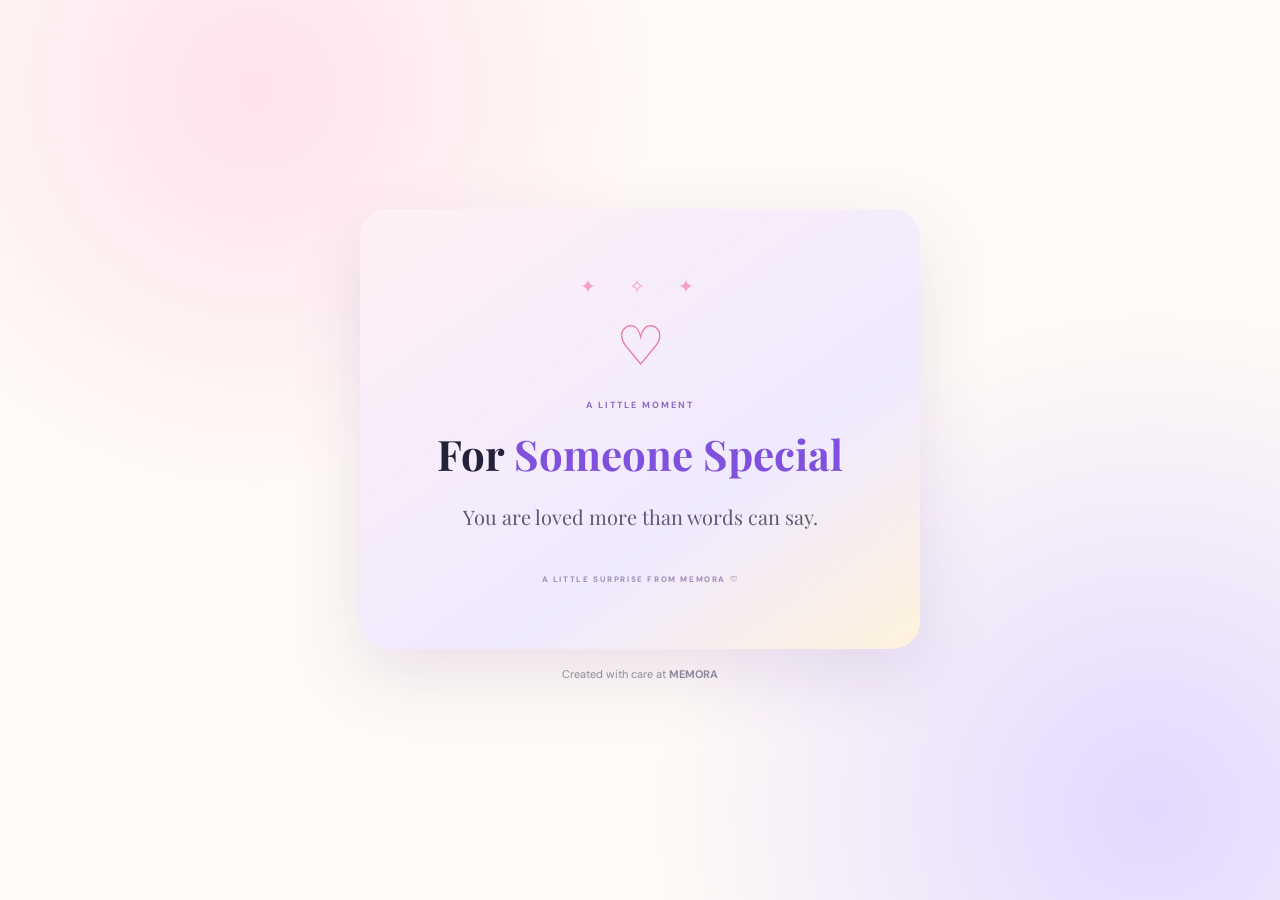
<file: memory.html>
<!DOCTYPE html>
<html lang="en">
<head>
  <meta charset="UTF-8"><meta name="viewport" content="width=device-width, initial-scale=1.0">
  <meta name="theme-color" content="#6c45e8"><title>A memory made for you — MEMORA</title>
  <link rel="stylesheet" href="style.css">
</head>
<body class="memory-page">
  <main class="shared-wrap">
    <div class="shared-card">
      <div class="preview-confetti">✦　✧　✦</div>
      <div class="shared-heart">♡</div>
      <p class="preview-kicker" id="sharedOccasion">A LITTLE MOMENT</p>
      <h1>For <span id="sharedName">Someone Special</span></h1>
      <p class="shared-message" id="sharedMessage">You are loved more than words can say.</p>
      <div class="preview-sign">A LITTLE SURPRISE FROM MEMORA ♡</div>
    </div>
    <p class="shared-footer">Created with care at <b>MEMORA</b></p>
  </main>
  <script>
    const q = new URLSearchParams(location.search);
    const safe = (id, value) => document.getElementById(id).textContent = value;
    safe("sharedName", q.get("to") || "Someone Special");
    safe("sharedOccasion", (q.get("occasion") || "A LITTLE MOMENT").toUpperCase());
    safe("sharedMessage", q.get("message") || "You are loved more than words can say.");
  </script>
</body>
</html>
</file>
<file: style.css>
@import url('https://fonts.googleapis.com/css2?family=DM+Sans:wght@400;500;600;700&family=Playfair+Display:wght@600;700;800&display=swap');
:root{--purple:#7048e8;--pink:#ff6fae;--orange:#ffb45e;--ink:#24213a;--muted:#77748b;--cream:#fffaf5}
*{box-sizing:border-box}html{scroll-behavior:smooth}body{margin:0;background:#fff;color:var(--ink);font-family:'DM Sans',sans-serif}a{text-decoration:none;color:inherit}.topbar{height:76px;padding:0 7%;display:flex;align-items:center;justify-content:space-between;background:#fff;position:sticky;top:0;z-index:5;border-bottom:1px solid #f1edf8}.brand{font-weight:800;letter-spacing:1.8px;font-size:19px;display:flex;align-items:center;gap:9px}.brand-mark{width:32px;height:32px;border-radius:11px;background:linear-gradient(135deg,var(--purple),var(--pink));color:white;display:grid;place-items:center;font-family:Georgia;font-size:21px}.dot{color:var(--pink)}.nav-cta{font-size:13px;font-weight:700;color:var(--purple)}.nav-cta span{font-size:18px;margin-left:5px}.hero{padding:75px 9% 95px;display:grid;grid-template-columns:1.05fr .95fr;align-items:center;gap:50px;background:radial-gradient(circle at 85% 15%,#f5eaff 0,transparent 30%),linear-gradient(120deg,#fffaf6,#fff 65%)}.eyebrow{font-size:10px;letter-spacing:2px;font-weight:800;color:var(--purple)}h1,h2,h3,p{margin-top:0}.hero h1{font:800 clamp(42px,5.2vw,66px)/1.08 'Playfair Display',serif;letter-spacing:-1.5px;margin:18px 0}.hero h1 span,.section-heading h2 span,.price-strip h2 span{color:var(--purple)}.hero-copy>p{font-size:16px;line-height:1.8;color:var(--muted);max-width:470px;margin-bottom:27px}.primary-btn{display:inline-flex;align-items:center;justify-content:center;gap:20px;border:0;border-radius:14px;padding:15px 22px;background:linear-gradient(110deg,var(--purple),#9864ef);color:#fff;font-weight:700;font-size:14px;box-shadow:0 10px 24px #7048e833;cursor:pointer}.primary-btn span{font-size:19px}.trust{margin-top:20px;color:var(--muted);font-size:12px}.trust span{color:var(--pink);font-size:18px;vertical-align:middle;margin-right:6px}.hero-art{min-height:390px;display:grid;place-items:center;position:relative}.memory-card{width:min(320px,85%);background:white;border-radius:22px;padding:19px;box-shadow:0 25px 65px #5b3b9c26;transform:rotate(4deg);border:1px solid #f1eafa}.card-top,.card-footer{display:flex;justify-content:space-between;font-size:9px;letter-spacing:1.5px;color:#a09aaa;font-weight:700}.photo-placeholder{height:190px;border-radius:15px;margin:17px 0;background:linear-gradient(135deg,#ffcfdb,#d7c8ff 55%,#ffe0ae);display:grid;place-content:center;text-align:center;color:#fff}.photo-placeholder span{font-size:45px}.photo-placeholder small{font-size:8px;letter-spacing:1.5px}.card-note{font:700 25px/1.25 'Playfair Display',serif;text-align:center;margin:15px 0 19px}.card-note em{color:var(--pink)}.card-footer{justify-content:center}.spark{position:absolute;color:var(--pink);font-size:38px}.s1{top:35px;right:13%}.s2{bottom:40px;left:10%;color:var(--orange)}.bubble{position:absolute;background:white;padding:12px 16px;border-radius:13px;box-shadow:0 8px 30px #34205b18;font-size:11px;font-weight:700}.bubble-one{top:65px;left:0;transform:rotate(-5deg)}.bubble-two{bottom:55px;right:0;transform:rotate(4deg)}.section{padding:85px 9%}.section-heading{text-align:center;margin-bottom:38px}.section-heading h2{font:700 38px 'Playfair Display',serif;margin:12px 0}.section-heading p{color:var(--muted)}.steps{display:grid;grid-template-columns:repeat(3,1fr);gap:20px}.steps article{padding:27px;border:1px solid #f0eaf7;border-radius:18px;position:relative;background:#fff}.steps article>b{position:absolute;right:22px;top:20px;color:#d7cbed;font-size:13px}.step-icon{font-size:28px;margin-bottom:15px}.steps h3{font:700 19px 'Playfair Display',serif;margin-bottom:8px}.steps p{font-size:13px;line-height:1.7;color:var(--muted);margin:0}.creator{background:#fbf8ff}.sub{font-size:13px}.builder{max-width:1000px;margin:auto;display:grid;grid-template-columns:1fr 1fr;gap:25px;align-items:start}.form-panel,.preview-panel{background:white;padding:27px;border:1px solid #eee8f8;border-radius:20px;box-shadow:0 12px 35px #4d31850a}.form-panel label{display:block;font-size:12px;font-weight:700;margin:14px 0 8px}.form-panel label:first-child{margin-top:0}.form-panel input,.form-panel select,.form-panel textarea{width:100%;border:1px solid #e8e1f1;border-radius:11px;padding:12px;font:13px 'DM Sans',sans-serif;color:var(--ink);background:#fff;outline:none}.form-panel input:focus,.form-panel select:focus,.form-panel textarea:focus{border-color:var(--purple);box-shadow:0 0 0 3px #7048e817}.form-panel input[type=file]{font-size:11px}.hint{font-size:10px;line-height:1.6;color:#9691a3;margin:8px 0 15px}.full{width:100%;margin-top:5px}.preview-label{font-size:10px;font-weight:800;letter-spacing:1.5px;color:var(--muted);margin-bottom:15px}.live-dot{display:inline-block;width:7px;height:7px;background:#32c98b;border-radius:50%;margin-left:5px}.preview-card{min-height:380px;border-radius:18px;padding:24px 23px;text-align:center;background:linear-gradient(145deg,#fff0f4,#f1eaff 60%,#fff2dc);display:flex;flex-direction:column;align-items:center;justify-content:center;overflow:hidden}.preview-confetti{color:#f4a1c3;letter-spacing:7px;font-size:19px}.preview-photo{width:105px;height:105px;border-radius:50%;border:5px solid #fff;box-shadow:0 8px 20px #6046a522;margin:15px auto;background:linear-gradient(135deg,#ffb8cf,#b7a2ff);display:grid;place-items:center;overflow:hidden}.preview-photo span{font-size:35px}.preview-photo img{width:100%;height:100%;object-fit:cover}.preview-kicker{font-size:9px;letter-spacing:2px;font-weight:800;color:#8c6dc9;margin:7px 0 10px}.preview-card h3{font:700 27px 'Playfair Display',serif;margin:0 0 12px}.preview-card h3 span{color:#8a55df}.preview-message{max-width:280px;font:15px/1.6 'Playfair Display',serif;color:#625773;white-space:pre-wrap;overflow-wrap:anywhere}.preview-sign{font-size:8px;letter-spacing:1.6px;color:#a08eb7;font-weight:800;margin-top:20px}.preview-actions{margin-top:17px;text-align:center}.secondary-btn{width:100%;border:1px solid #dcd0f3;background:#fff;color:var(--purple);padding:13px;border-radius:12px;font-weight:700;cursor:pointer}.qr-area{padding:16px;margin:12px auto;border:1px dashed #d9c9f4;border-radius:14px;max-width:240px}.qr-area #qrcode{display:flex;justify-content:center}.qr-area p{font-size:10px;overflow-wrap:anywhere;color:var(--muted);margin:10px 0}.text-btn{border:0;background:none;color:var(--purple);font-weight:700;cursor:pointer}.whatsapp-btn{display:block;margin-top:12px;background:#19b86b;color:white;padding:13px;border-radius:12px;font-size:13px;font-weight:700}.price-strip{margin:65px 9%;padding:32px 38px;border-radius:22px;background:linear-gradient(110deg,#fff0f4,#f0eaff);display:flex;justify-content:space-between;align-items:center;gap:20px}.price-strip h2{font:700 27px 'Playfair Display',serif;margin:8px 0}.price-strip p{font-size:11px;color:var(--muted);margin:0}footer{padding:28px 9%;border-top:1px solid #f0edf5;display:flex;align-items:center;justify-content:space-between;gap:15px}footer p,footer>a:last-child{font-size:11px;color:var(--muted);margin:0}.memory-page{min-height:100vh;background:radial-gradient(circle at 20% 10%,#ffe2ed,transparent 30%),radial-gradient(circle at 90% 90%,#e4d8ff,transparent 35%),#fffaf6}.shared-wrap{min-height:100vh;display:grid;place-content:center;padding:25px}.shared-card{width:min(560px,90vw);min-height:440px;padding:55px 38px;border-radius:28px;background:linear-gradient(145deg,#fff0f4,#f0eaff 65%,#fff2dc);box-shadow:0 25px 70px #5b3b9c22;text-align:center;display:flex;flex-direction:column;align-items:center;justify-content:center}.shared-heart{font-size:55px;color:#ed77aa;margin:10px}.shared-card h1{font:700 42px 'Playfair Display',serif;margin:5px 0 18px}.shared-card h1 span{color:#8051dc}.shared-message{font:20px/1.7 'Playfair Display',serif;color:#625773;max-width:420px;white-space:pre-wrap;overflow-wrap:anywhere}.shared-footer{text-align:center;font-size:11px;color:#8e879b;margin-top:18px}
@media(max-width:760px){.topbar{height:65px;padding:0 5%}.hero{padding:55px 7% 65px;grid-template-columns:1fr;gap:15px}.hero h1{font-size:47px}.hero-art{min-height:350px}.section{padding:65px 7%}.steps{grid-template-columns:1fr}.builder{grid-template-columns:1fr}.price-strip{margin:35px 5%;padding:25px;align-items:flex-start;flex-direction:column}.price-strip h2{font-size:24px}footer{padding:25px 6%;flex-wrap:wrap}.shared-card{padding:40px 23px;min-height:400px}.shared-card h1{font-size:34px}}
</file>
